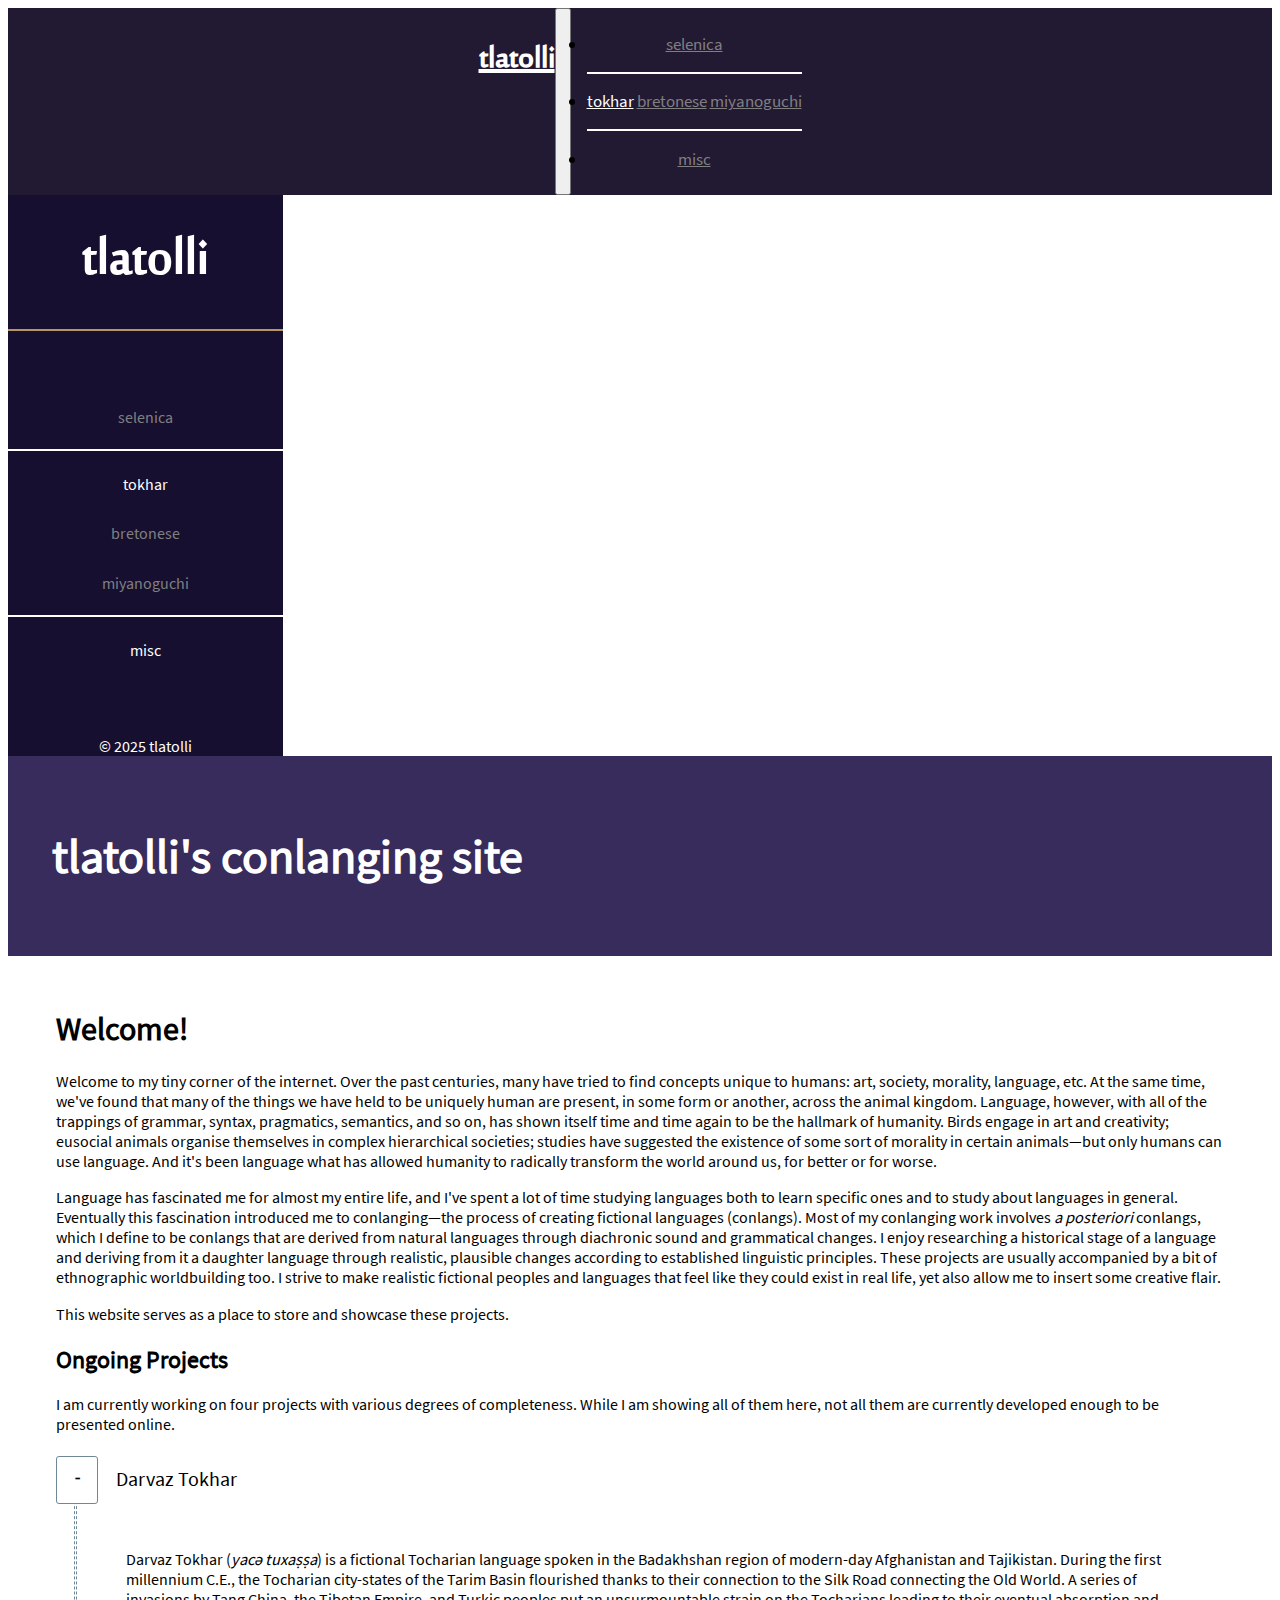
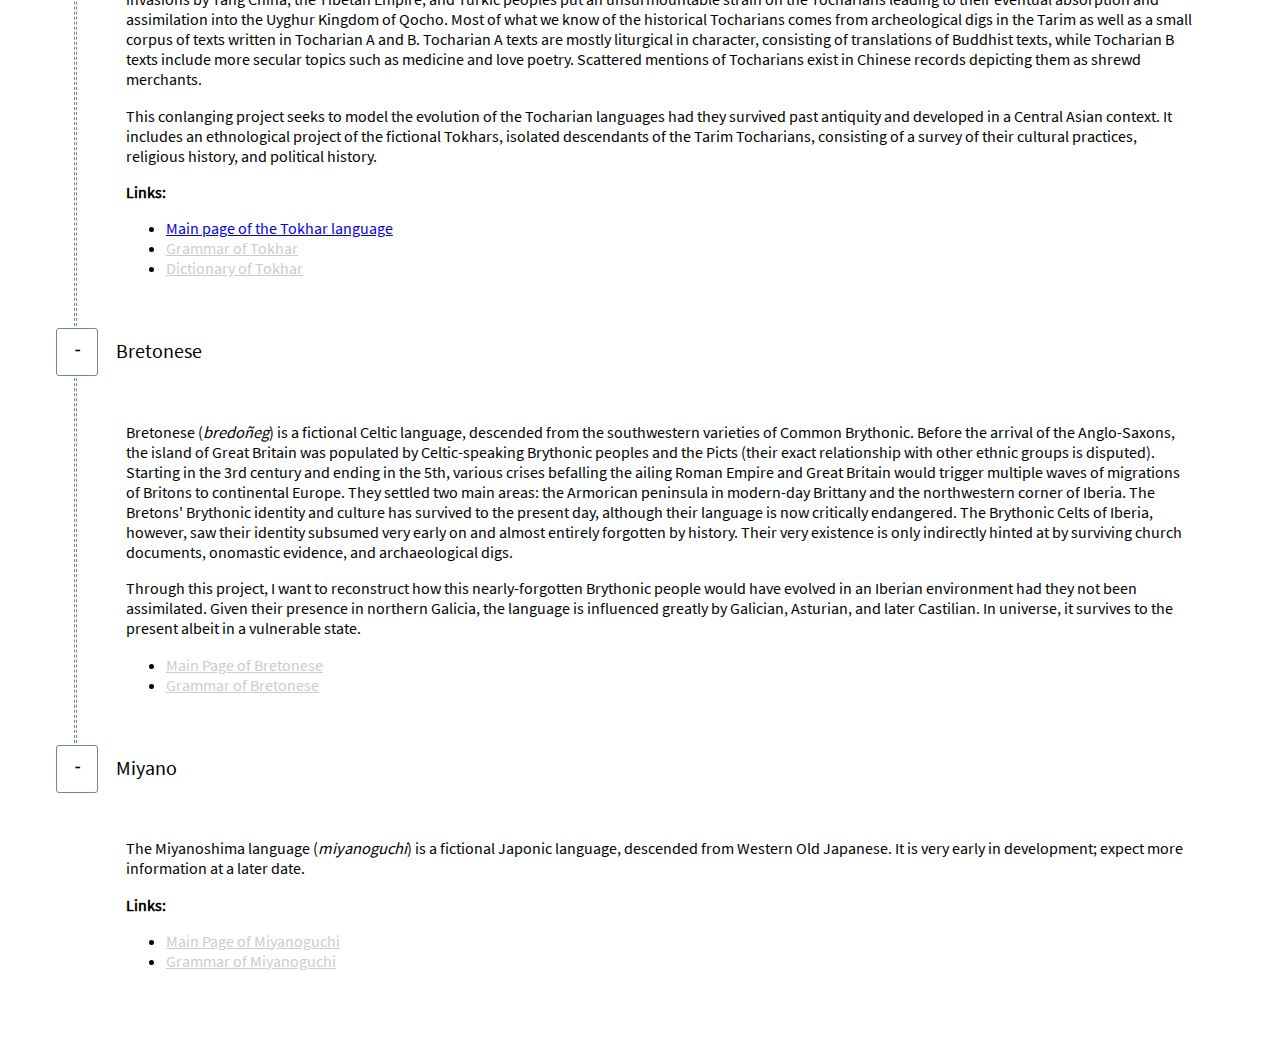
<file: clong/clong.html>
<!DOCTYPE html>
<html lang="en">
	<head>
		<!-- META -->
		<title>Conlangs | tlatolli</title>
		<meta charset="utf-8">
		<meta name="viewport" content="width=device-width, initial-scale=1">
		<link rel="icon" href="../img/favicon.ico" type="image/x-icon">

		<!-- CSS -->
		<link href="https://cdn.jsdelivr.net/npm/bootstrap@5.3.0-alpha2/dist/css/bootstrap.min.css" rel="stylesheet" integrity="sha384-aFq/bzH65dt+w6FI2ooMVUpc+21e0SRygnTpmBvdBgSdnuTN7QbdgL+OapgHtvPp" crossorigin="anonymous">
		<link rel="stylesheet" type="text/css" href="../css/clongs.css">
	</head>
	<body>
		<div class="container-fluid overflow-hidden">

			<!-- MOBILE NAVIGATION BAR -->
			<div class="row overflow-auto d-md-none">
				<div class="navbar-panel">
					<nav id="nav-header" class="navbar navbar-expand-md sticky-top navbar-dark">
						<a class="navbar-brand" href="../index.html">
							<h1>tlatolli</h1>
						</a>
						<button class="navbar-toggler" type="button" data-toggle="collapse" data-target="#navbarNavDropdown" aria-controls="navbarNavDropdown" aria-expanded="false" aria-label="Toggle navigation">
							<span class="navbar-toggler-icon"></span>
						</button>
						<div class="collapse navbar-collapse" id="navbarNavDropdown">
							<ul class="navbar-nav">
								<li class="nav-item">
									<a class="nav-link" style="color:grey;" href="../worlds/selenica/selenica.html">selenica</a>
								</li>
								<hr>
								<li class="nav-item">
									<a class="nav-link" href="tokhar/tokhar.html">tokhar</a>
									<a class="nav-link" style="color:grey;" href="bretonese/bretonese.html">bretonese</a>
									<a class="nav-link" style="color:grey;" href="miyano/miyano.html">miyanoguchi</a>
								</li>
								<hr>
								<li class="nav-item">
									<a class="nav-link" style="color:grey;" href="../misc/misc.html">misc</a>
								</li>
							</ul>
						</div>
					</nav>
				</div>
			</div>

			<!-- CONTENT STARTS HERE -->
			<div class="row overflow-auto">

				<div class="main-panel d-flex flex-row vh-100">
					
					<!-- SIDE BAR -->
					<div class="sidebar-panel d-none d-md-block p-3 pt-5">
						<div class="sidebar-panel-header">
							<a href="../index.html">
								<h1>tlatolli</h1>
							</a>
						</div>
						<div class="sidebar-panel-content">
							<ul>
								<li><a style="color:grey;" href="../worlds/selenica/selenica.html">selenica</a></li>
								<hr>
								<li><a href="tokhar/tokhar.html">tokhar</a></li>
								<li><a style="color:grey;" href="bretonese/bretonese.html">bretonese</a></li>
								<li><a style="color:grey;" href="miyano/miyano.html">miyanoguchi</a></li>
								<hr>
								<li><a href="../misc/misc.html">misc</a></li>
							</ul>
						</div>
						<div class="sidebar-panel-footer">
							© 2025 tlatolli
						</div>
					</div>

					<!-- BODY CONTENT -->
					<div class="content-panel">
						<div class="content-panel-header-wrapper">
							<div class="content-panel-header">
								<h1>tlatolli's conlanging site</h1>
							</div>
						</div>

						<div class="content-panel-body-wrapper d-flex d-row">
							<div class="row">
								<h1>Welcome!</h1>
								<p>Welcome to my tiny corner of the internet. Over the past centuries, many have tried to find concepts unique to humans: art, society, morality, language, etc. At the same time, we've found that many of the things we have held to be uniquely human are present, in some form or another, across the animal kingdom. Language, however, with all of the trappings of grammar, syntax, pragmatics, semantics, and so on, has shown itself time and time again to be the hallmark of humanity. Birds engage in art and creativity; eusocial animals organise themselves in complex hierarchical societies; studies have suggested the existence of some sort of morality in certain animals—but only humans can use language. And it's been language what has allowed humanity to radically transform the world around us, for better or for worse.</p>
								<p>Language has fascinated me for almost my entire life, and I've spent a lot of time studying languages both to learn specific ones and to study about languages in general. Eventually this fascination introduced me to conlanging—the process of creating fictional languages (conlangs). Most of my conlanging work involves <i>a posteriori</i> conlangs, which I define to be conlangs that are derived from natural languages through diachronic sound and grammatical changes. I enjoy researching a historical stage of a language and deriving from it a daughter language through realistic, plausible changes according to established linguistic principles. These projects are usually accompanied by a bit of ethnographic worldbuilding too. I strive to make realistic fictional peoples and languages that feel like they could exist in real life, yet also allow me to insert some creative flair.</p>
								<p>This website serves as a place to store and showcase these projects.</p>

								<h2>Ongoing Projects</h2>
								<p>I am currently working on four projects with various degrees of completeness. While I am showing all of them here, not all them are currently developed enough to be presented online.</p>
								<div class="misc-mp-panel-group" id="misc-mp-accordion" role="tablist" aria-multiselectable="true">
									<div class="misc-mp-panel misc-mp-panel-default">
										<div class="misc-mp-panel-heading" role="tab" id="headingOne">
											<h4 class="misc-mp-panel-title">
												<a class="collapsed" role="button" data-toggle="collapse" data-parent="#misc-mp-accordion" href="#collapseOne" aria-expanded="false" aria-controls="collapseOne">
													Darvaz Tokhar
												</a>
											</h4>
										</div>
										<div id="collapseOne" class="panel-collapse collapse" role="tabpanel" aria-labelledby="headingOne">
											<div class="misc-mp-panel-body">
												<p>Darvaz Tokhar (<i>yacə tuxaṣṣa</i>) is a fictional Tocharian language spoken in the Badakhshan region of modern-day Afghanistan and Tajikistan. During the first millennium C.E., the Tocharian city-states of the Tarim Basin flourished thanks to their connection to the Silk Road connecting the Old World. A series of invasions by Tang China, the Tibetan Empire, and Turkic peoples put an unsurmountable strain on the Tocharians leading to their eventual absorption and assimilation into the Uyghur Kingdom of Qocho. Most of what we know of the historical Tocharians comes from archeological digs in the Tarim as well as a small corpus of texts written in Tocharian A and B. Tocharian A texts are mostly liturgical in character, consisting of translations of Buddhist texts, while Tocharian B texts include more secular topics such as medicine and love poetry. Scattered mentions of Tocharians exist in Chinese records depicting them as shrewd merchants.</p>
												<p>This conlanging project seeks to model the evolution of the Tocharian languages had they survived past antiquity and developed in a Central Asian context. It includes an ethnological project of the fictional Tokhars, isolated descendants of the Tarim Tocharians, consisting of a survey of their cultural practices, religious history, and political history.</p>
												<b>Links:</b>
												<ul>
													<li><a href="tokhar/tokhar.html">Main page of the Tokhar language</a></li>
													<li><a class="inactive-link" href="tokhar/grammar.html">Grammar of Tokhar</a></li>
													<li><a class="inactive-link" href="tokhar/dict/dictionary.html">Dictionary of Tokhar</a></li>
												</ul>
											</div>
										</div>
									</div>
									<div class="misc-mp-panel misc-mp-panel-default">
										<div class="misc-mp-panel-heading" role="tab" id="headingThree">
											<h4 class="misc-mp-panel-title">
												<a class="collapsed" role="button" data-toggle="collapse" data-parent="#misc-mp-accordion" href="#collapseThree" aria-expanded="false" aria-controls="collapseThree">
													Bretonese
												</a>
											</h4>
										</div>
										<div id="collapseThree" class="panel-collapse collapse" role="tabpanel" aria-labelledby="headingThree">
											<div class="misc-mp-panel-body">
												<p>Bretonese (<i>bredoñeg</i>) is a fictional Celtic language, descended from the southwestern varieties of Common Brythonic. Before the arrival of the Anglo-Saxons, the island of Great Britain was populated by Celtic-speaking Brythonic peoples and the Picts (their exact relationship with other ethnic groups is disputed). Starting in the 3rd century and ending in the 5th, various crises befalling the ailing Roman Empire and Great Britain would trigger multiple waves of migrations of Britons to continental Europe. They settled two main areas: the Armorican peninsula in modern-day Brittany and the northwestern corner of Iberia. The Bretons' Brythonic identity and culture has survived to the present day, although their language is now critically endangered. The Brythonic Celts of Iberia, however, saw their identity subsumed very early on and almost entirely forgotten by history. Their very existence is only indirectly hinted at by surviving church documents, onomastic evidence, and archaeological digs.</p>
												<p>Through this project, I want to reconstruct how this nearly-forgotten Brythonic people would have evolved in an Iberian environment had they not been assimilated. Given their presence in northern Galicia, the language is influenced greatly by Galician, Asturian, and later Castilian. In universe, it survives to the present albeit in a vulnerable state.</p>
												<ul>
													<li><a class="inactive-link" href="bretonese/bretonese.html">Main Page of Bretonese</a></li>
													<li><a class="inactive-link" href="bretonese/grammar.html">Grammar of Bretonese</a></li>
												</ul>
											</div>
										</div>
									</div>
									<div class="misc-mp-panel misc-mp-panel-default">
										<div class="misc-mp-panel-heading" role="tab" id="headingTwo">
											<h4 class="misc-mp-panel-title">
												<a class="collapsed" role="button" data-toggle="collapse" data-parent="#misc-mp-accordion" href="#collapseTwo" aria-expanded="false" aria-controls="collapseTwo">
													Miyano
												</a>
											</h4>
										</div>
										<div id="collapseTwo" class="panel-collapse collapse" role="tabpanel" aria-labelledby="headingTwo">
											<div class="misc-mp-panel-body">
												<p>The Miyanoshima language (<i>miyanoguchi</i>) is a fictional Japonic language, descended from Western Old Japanese. It is very early in development; expect more information at a later date.</p>
												<b>Links:</b>
												<ul>
													<li><a class="inactive-link" href="miyano/miyano.html">Main Page of Miyanoguchi</a></li>
													<li><a class="inactive-link" href="miyano/grammar.html">Grammar of Miyanoguchi</a></li>
												</ul>
											</div>
										</div>
									</div>
								</div>
							</div>
						</div>
					</div>
				</div>

				<div class=""
			</div>


		</div>

		<!-- Scripts -->
		<script src="https://code.jquery.com/jquery-3.2.1.slim.min.js" integrity="sha384-KJ3o2DKtIkvYIK3UENzmM7KCkRr/rE9/Qpg6aAZGJwFDMVNA/GpGFF93hXpG5KkN" crossorigin="anonymous"></script>
		<script src="https://maxcdn.bootstrapcdn.com/bootstrap/4.0.0/js/bootstrap.min.js" integrity="sha384-JZR6Spejh4U02d8jOt6vLEHfe/JQGiRRSQQxSfFWpi1MquVdAyjUar5+76PVCmYl" crossorigin="anonymous"></script>
	</body>
</html>
</file>
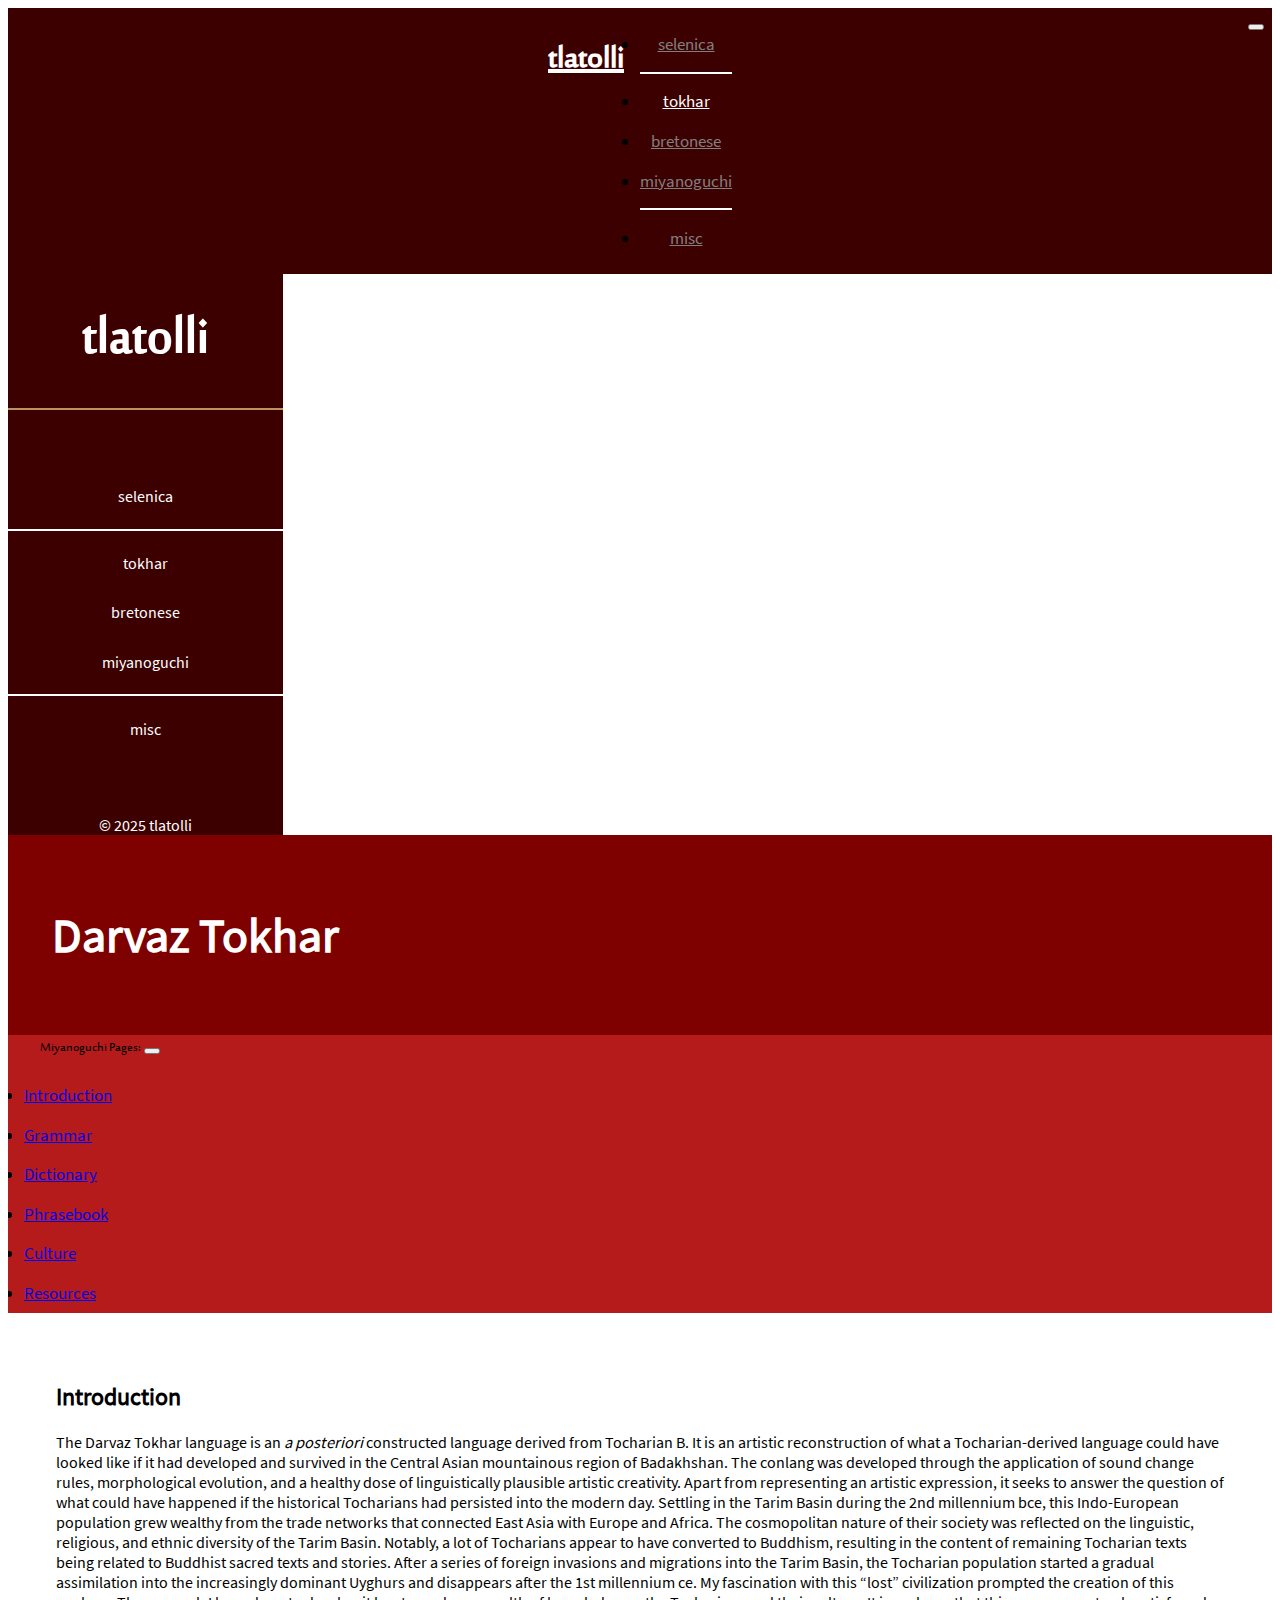
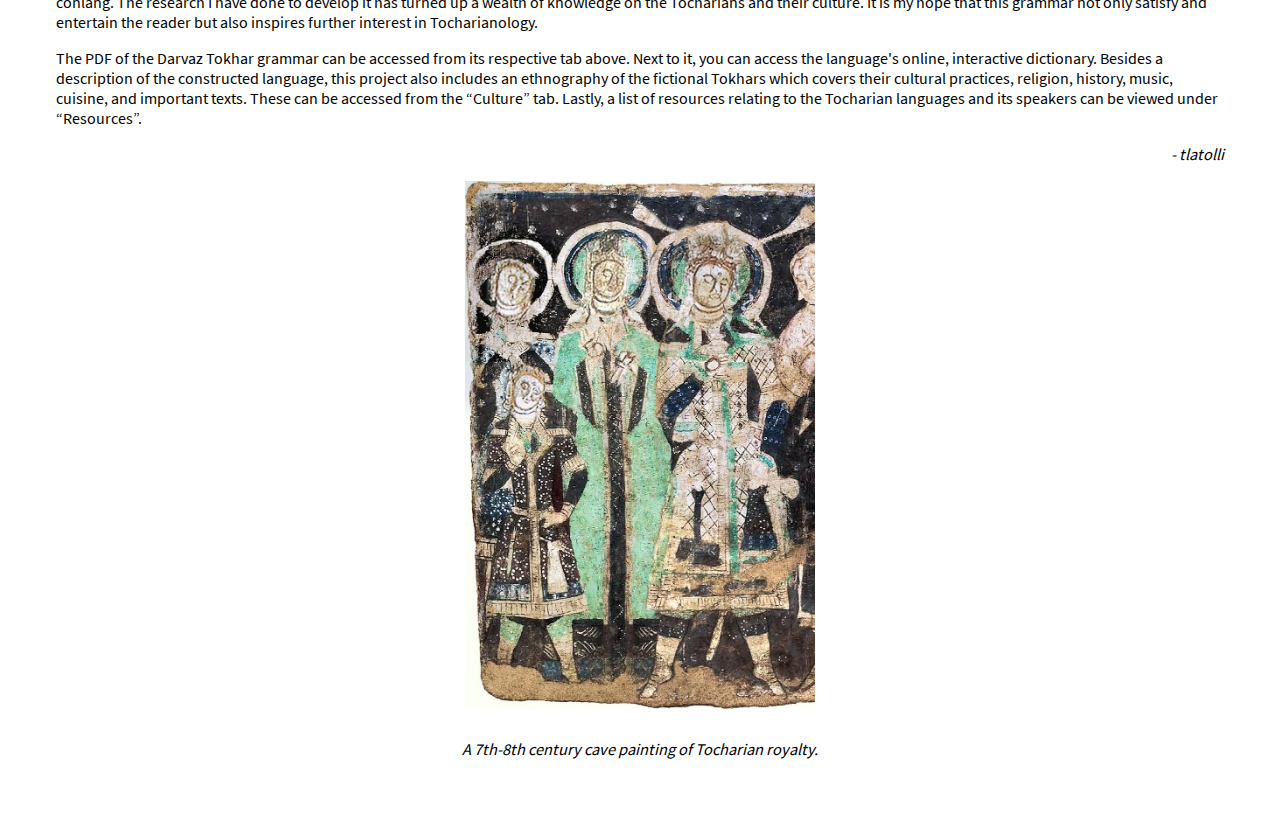
<file: clong/tokhar/tokhar.html>
<!DOCTYPE html>
<html>
	<head>
		<title>Tokhar | tlatolli</title>
		<meta charset="utf-8">
		<meta name="viewport" content="width=device-width, initial-scale=1">
		<link rel="icon" href="../../img/favicon.ico" type="image/x-icon">

		<!-- Stylesheets -->
		<link href="https://cdn.jsdelivr.net/npm/bootstrap@5.3.0-alpha2/dist/css/bootstrap.min.css" rel="stylesheet" integrity="sha384-aFq/bzH65dt+w6FI2ooMVUpc+21e0SRygnTpmBvdBgSdnuTN7QbdgL+OapgHtvPp" crossorigin="anonymous">
		<link rel="stylesheet" type="text/css" href="../../css/clongs.css">
	</head>
	<body>
		<div class="container-fluid overflow-hidden">
			<div class="row overflow-auto d-md-none">
				<div class="navbar-panel tokhar-theme-navbar">
					<nav id="nav-header" class="navbar navbar-expand-md sticky-top navbar-dark tokhar-theme-navbar">
						<a class="navbar-brand" href="../../index.html">
							<h1>tlatolli</h1>
						</a>
						<button class="navbar-toggler navbar-panel-toggler" type="button" data-toggle="collapse" data-target="#navbarNavDropdown" aria-controls="navbarNavDropdown" aria-expanded="false" aria-label="Toggle navigation">
							<span class="navbar-toggler-icon"></span>
						</button>
						<div class="collapse navbar-collapse" id="navbarNavDropdown">
							<ul class="navbar-nav">
								<li class="nav-item">
									<a class="nav-link" style="color:grey;" href="../../worlds/selenica/selenica.html">selenica</a>
								</li>
								<hr>
								<li class="nav-item">
									<a class="nav-link" href="tokhar.html">tokhar</a>
								</li>
								<li class="nav-item">
									<a class="nav-link" style="color:grey;" href="../bretonese/bretonese.html">bretonese</a>
								</li>
								<li class="nav-item">
									<a class="nav-link" style="color:grey;" href="../miyano/miyano.html">miyanoguchi</a>
								</li>
								<hr>
								<li class="nav-item">
									<a class="nav-link" style="color:grey;" href="#../../misc/misc.html">misc</a>
								</li>
							</ul>
						</div>
					</nav>
				</div>
			</div>
			<div class="row overflow-auto">
				<div class="main-panel d-flex flex-row vh-100">
					<div class="sidebar-panel d-none d-md-block p-3 pt-5 tokhar-theme-sidebar">
						<div class="sidebar-panel-header">
							<a href="../../index.html">
								<h1>tlatolli</h1>
							</a>
						</div>
						<div class="sidebar-panel-content tokhar-sidebar-panel-content">
							<ul>
								<li><a href="../../worlds/selenica/selenica.html">selenica</a></li>
								<hr>
								<li><a href="tokhar.html">tokhar</a></li>
								<li><a href="../bretonese/bretonese.html">bretonese</a></li>
								<li><a href="../miyano/miyano.html">miyanoguchi</a></li>
								<hr>
								<li><a href="../../misc/misc.html">misc</a></li>
							</ul>
						</div>
						<div class="sidebar-panel-footer">
							© 2025 tlatolli
						</div>
					</div>

					<div class="content-panel">
						<div class="content-panel-header-wrapper tokhar-theme-header">
							<div class="content-panel-header">
								<h1>Darvaz Tokhar</h1>
							</div>
						</div>
						<div class="content-panel-pages tokhar-theme-pages">
							<nav id="pages-header" class="navbar navbar-expand-lg navbar-dark">
								<span style="padding-left: 2rem;" class="navbar-brand mb-0 h1 d-lg-none">Miyanoguchi Pages:</span>
								<button class="navbar-toggler pages-toggler" type="button" data-toggle="collapse" data-target="#navbarSupportedContent" aria-controls="navbarSupportedContent" aria-expanded="false" aria-label="Toggle navigation">
									<span class="navbar-toggler-icon"></span>
								</button>
								<div class="collapse navbar-collapse" id="navbarSupportedContent">
									<ul class="navbar-nav mx-auto">
										<li class="nav-item">
											<a class="nav-link active" href="index.html">Introduction</span></a>
										</li>
										<li class="nav-item">
											<a class="nav-link" href="grammar.html">Grammar</a>
										</li>
										<li class="nav-item">
											<a class="nav-link" href="dict/dictionary.html">Dictionary</a>
										</li>
										<li class="nav-item">
											<a class="nav-link" href="phrasebook.html">Phrasebook</a>
										</li>
										<li class="nav-item">
											<a class="nav-link" href="ethnography.html">Culture</a>
										</li>
										<li class="nav-item">
											<a class="nav-link" href="resources.html">Resources</a>
										</li>
									</ul>
								</div>
							</nav>
						</div>
						<div class="content-panel-body-wrapper d-flex d-row tokhar-theme-content">
							<div class="row">
								<div class="col-lg-8">
									<h2>Introduction</h2>
									<p>The Darvaz Tokhar language is an <i>a posteriori</i> constructed language derived from Tocharian B. It is an artistic reconstruction of what a Tocharian-derived language could have looked like if it had developed and survived in the Central Asian mountainous region of Badakhshan. The conlang was developed through the application of sound change rules, morphological evolution, and a healthy dose of linguistically plausible artistic creativity. Apart from representing an artistic expression, it seeks to answer the question of what could have happened if the historical Tocharians had persisted into the modern day. Settling in the Tarim Basin during the 2nd millennium bce, this Indo-European population grew wealthy from the trade networks that connected East Asia with Europe and Africa. The cosmopolitan nature of their society was reflected on the linguistic, religious, and ethnic diversity of the Tarim Basin. Notably, a lot of Tocharians appear to have converted to Buddhism, resulting in the content of remaining Tocharian texts being related to Buddhist sacred texts and stories. After a series of foreign invasions and migrations into the Tarim Basin, the Tocharian population started a gradual assimilation into the increasingly dominant Uyghurs and disappears after the 1st millennium ce. My fascination with this “lost” civilization prompted the creation of this conlang. The research I have done to develop it has turned up a wealth of knowledge on the Tocharians and their culture. It is my hope that this grammar not only satisfy and entertain the reader but also inspires further interest in Tocharianology.</p>
									<p>The PDF of the Darvaz Tokhar grammar can be accessed from its respective tab above. Next to it, you can access the language's online, interactive dictionary. Besides a description of the constructed language, this project also includes an ethnography of the fictional Tokhars which covers their cultural practices, religion, history, music, cuisine, and important texts. These can be accessed from the “Culture” tab. Lastly, a list of resources relating to the Tocharian languages and its speakers can be viewed under “Resources”.</p>
									<p></p>
									<p style="text-align: right;"><i>- tlatolli</i></p>
								</div>
								<div class="col-lg-4">
									<div class="content-panel-image-wrapper">
										<img src="../../img/clongs/tocharian-royal-family.jpg" class="img-fluid content-panel-image-side">
									</div>
									<p class="content-panel-image-caption">A 7th-8th century cave painting of Tocharian royalty.</p>
								</div>
							</div>
						</div>
					</div>
				</div>
			</div>
		</div>

		<!-- Scripts -->
		<script src="https://code.jquery.com/jquery-3.2.1.slim.min.js" integrity="sha384-KJ3o2DKtIkvYIK3UENzmM7KCkRr/rE9/Qpg6aAZGJwFDMVNA/GpGFF93hXpG5KkN" crossorigin="anonymous"></script>
		<script src="https://maxcdn.bootstrapcdn.com/bootstrap/4.0.0/js/bootstrap.min.js" integrity="sha384-JZR6Spejh4U02d8jOt6vLEHfe/JQGiRRSQQxSfFWpi1MquVdAyjUar5+76PVCmYl" crossorigin="anonymous"></script>
	</body>
</html>
</file>
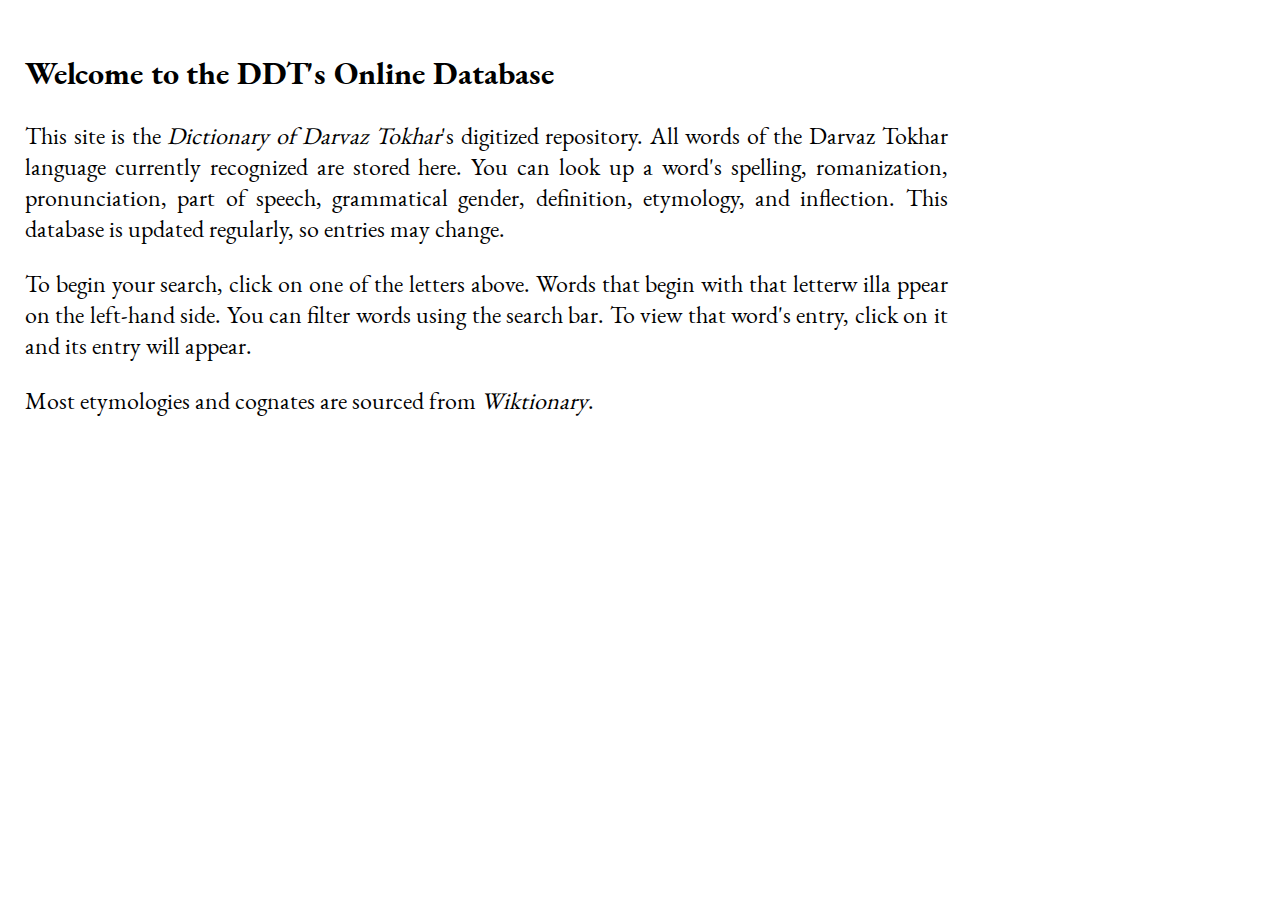
<file: clong/tokhar/dict/content.html>
<!DOCTYPE html>
<html lang="en">
	<head>
		<link rel="stylesheet" type="text/css" href="../../../css/dictionary.css">
	</head>
	<body>
		<div class="content-wrapper">
			<h2 class="welcome-h2">Welcome to the DDT's Online Database</h2>
			<p class="welcome-p">This site is the <i>Dictionary of Darvaz Tokhar</i>'s digitized repository. All words of the Darvaz Tokhar language currently recognized are stored here. You can look up a word's spelling, romanization, pronunciation, part of speech, grammatical gender, definition, etymology, and inflection. This database is updated regularly, so entries may change.</p>
			<p class="welcome-p">To begin your search, click on one of the letters above. Words that begin with that letterw illa ppear on the left-hand side. You can filter words using the search bar. To view that word's entry, click on it and its entry will appear.</p>
			<p class="welcome-p">Most etymologies and cognates are sourced from <i>Wiktionary</i>.</p>
		</div>
	</body>
</html>
</file>
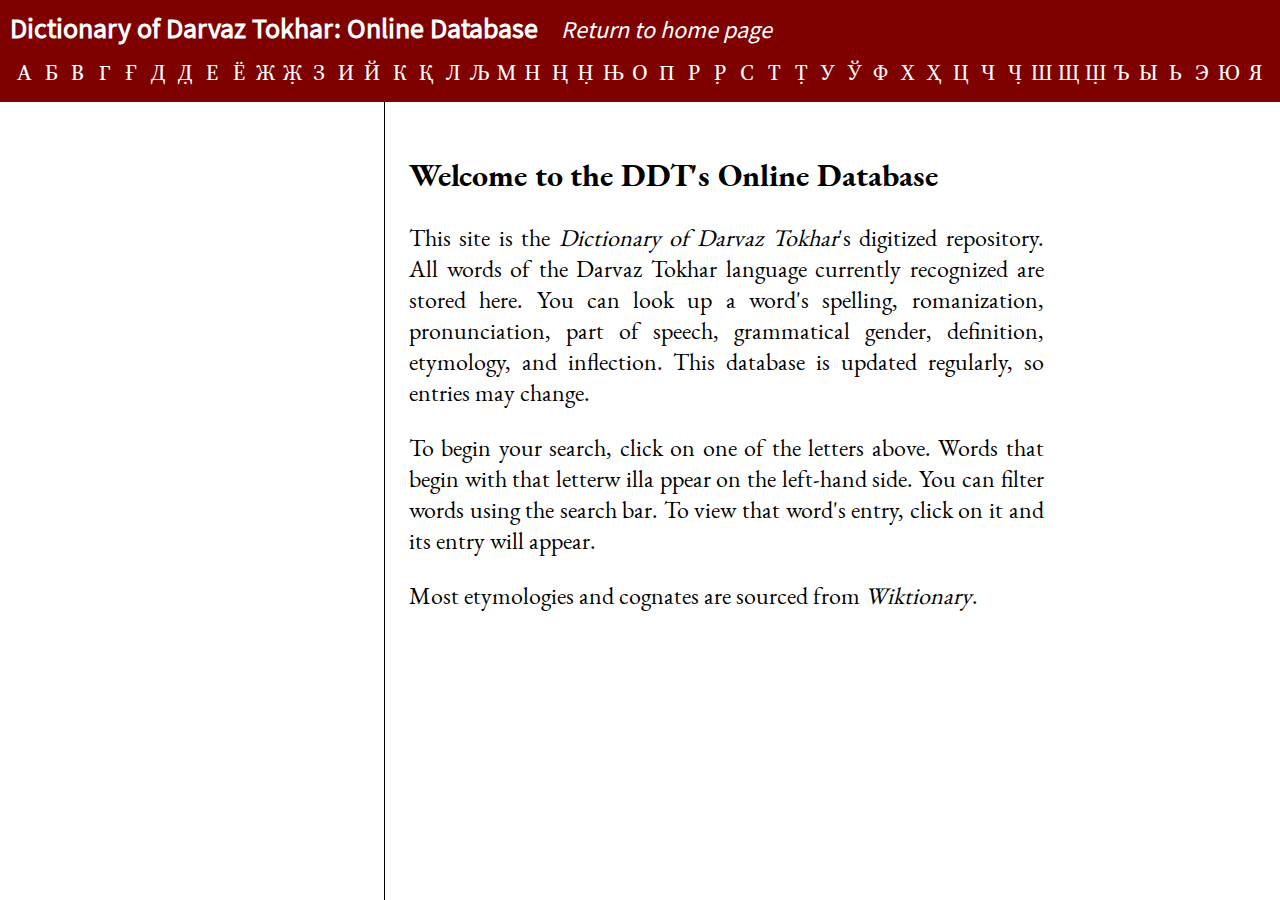
<file: clong/tokhar/dict/dictionary.html>
<!DOCTYPE html>
<html lang="en">
	<head>
		<!-- META -->
		<title>Darvaz Tokhar Dictionary</title>
		<meta charset="utf-8">
		<meta name="description" content="An online dictionary of Darvaz Tokhar, an a posteriori constructed language.">
		<meta name="viewport" content="width=device-width, initial-scale=1">
		<link rel="icon" href="../../../img/favicon.ico" type="image/x-icon">

		<!-- CSS/JS -->
		<link rel="stylesheet" type="text/css" href="../../../css/dictionary.css">
	</head>
	<body>
		<div class="site-wrapper">

			<!-- HEADER IFRAME -->
			<div class="header-panel">

				<!-- DICTIONARY HEADING -->
				<div class="header-panel-heading">
					<h1>Dictionary of Darvaz Tokhar: Online Database</h1>
					<a href="../tokhar.html" class="index-return">Return to home page</a>
				</div>

				<!-- LETTER SELECTION -->
				<div class="header-panel-alphabet">
					<table class="header-panel-alphabet-table">
						<tbody>
							<tr>
								<td><a href="entries/entries-a.html" target="sidebar-iframe">А</a></td>
								<td><a href="entries/entries-b.html" target="sidebar-iframe">Б</a></td>
								<td><a href="entries/entries-v.html" target="sidebar-iframe">В</a></td>
								<td><a href="entries/entries-g.html" target="sidebar-iframe">Г</a></td>
								<td><a href="entries/entries-ɣ.html" target="sidebar-iframe">Ғ</a></td>
								<td><a href="entries/entries-d.html" target="sidebar-iframe">Д</a></td>
								<td><a href="entries/entries-ḍ.html" target="sidebar-iframe">Д̣</a></td>
								<td><a href="entries/entries-e.html" target="sidebar-iframe">Е</a></td>
								<td><a href="entries/entries-yo.html" target="sidebar-iframe">Ё</a></td>
								<td><a href="entries/entries-ź.html" target="sidebar-iframe">Ж</a></td>
								<td><a href="entries/entries-ẓ.html" target="sidebar-iframe">Ж̣</a></td>
								<td><a href="entries/entries-z.html" target="sidebar-iframe">З</a></td>
								<td><a href="entries/entries-i.html" target="sidebar-iframe">И</a></td>
								<td><a href="entries/entries-y.html" target="sidebar-iframe">Й</a></td>
								<td><a href="entries/entries-k.html" target="sidebar-iframe">К</a></td>
								<td><a href="entries/entries-q.html" target="sidebar-iframe">Қ</a></td>
								<td><a href="entries/entries-l.html" target="sidebar-iframe">Л</a></td>
								<td><a href="entries/entries-ʎ.html" target="sidebar-iframe">Љ</a></td>
								<td><a href="entries/entries-m.html" target="sidebar-iframe">М</a></td>
								<td><a href="entries/entries-n.html" target="sidebar-iframe">Н</a></td>
								<td><a href="entries/entries-ṅ.html" target="sidebar-iframe">Ң</a></td>
								<td><a href="entries/entries-ṇ.html" target="sidebar-iframe">Н̣</a></td>
								<td><a href="entries/entries-ñ.html" target="sidebar-iframe">Њ</a></td>
								<td><a href="entries/entries-o.html" target="sidebar-iframe">О</a></td>
								<td><a href="entries/entries-p.html" target="sidebar-iframe">П</a></td>
								<td><a href="entries/entries-r.html" target="sidebar-iframe">Р</a></td>
								<td><a href="entries/entries-ṛ.html" target="sidebar-iframe">Р̣</a></td>
								<td><a href="entries/entries-s.html" target="sidebar-iframe">С</a></td>
								<td><a href="entries/entries-t.html" target="sidebar-iframe">Т</a></td>
								<td><a href="entries/entries-ṭ.html" target="sidebar-iframe">Т̣</a></td>
								<td><a href="entries/entries-u.html" target="sidebar-iframe">У</a></td>
								<td><a href="entries/entries-w.html" target="sidebar-iframe">Ў</a></td>
								<td><a href="entries/entries-f.html" target="sidebar-iframe">Ф</a></td>
								<td><a href="entries/entries-x.html" target="sidebar-iframe">Х</a></td>
								<td><a href="entries/entries-h.html" target="sidebar-iframe">Ҳ</a></td>
								<td><a href="entries/entries-ts.html" target="sidebar-iframe">Ц</a></td>
								<td><a href="entries/entries-tś.html" target="sidebar-iframe">Ч</a></td>
								<td><a href="entries/entries-tṣ.html" target="sidebar-iframe">Ч̣</a></td>
								<td><a href="entries/entries-ś.html" target="sidebar-iframe">Ш</a></td>
								<td><a href="entries/entries-śtś.html" target="sidebar-iframe">Щ</a></td>
								<td><a href="entries/entries-ṣ.html" target="sidebar-iframe">Ш̣</a></td>
								<td><a href="entries/entries-”.html" target="sidebar-iframe">Ъ</a></td>
								<td><a href="entries/entries-ä.html" target="sidebar-iframe">Ы</a></td>
								<td><a href="entries/entries-‘.html" target="sidebar-iframe">Ь</a></td>
								<td><a href="entries/entries-ee.html" target="sidebar-iframe">Э</a></td>
								<td><a href="entries/entries-yu.html" target="sidebar-iframe">Ю</a></td>
								<td><a href="entries/entries-ya.html" target="sidebar-iframe">Я</a></td>
							</tr>
						</tbody>
					</table>
				</div>
			</div>

			<!-- CONTENT PANEL -->
			<div class="main-panel">

				<!-- WORD SELECTION IFRAME -->
				<div class="sidebar-panel">
					<iframe src="entries/default.html" name="sidebar-iframe"></iframe>
				</div>

				<!-- ENTRY VIEWING IFRAME -->
				<div class="content-panel">
					<iframe src="content.html" name="content-iframe"></iframe>
				</div>
			</div>
		</div>
	</body>
</html>
</file>
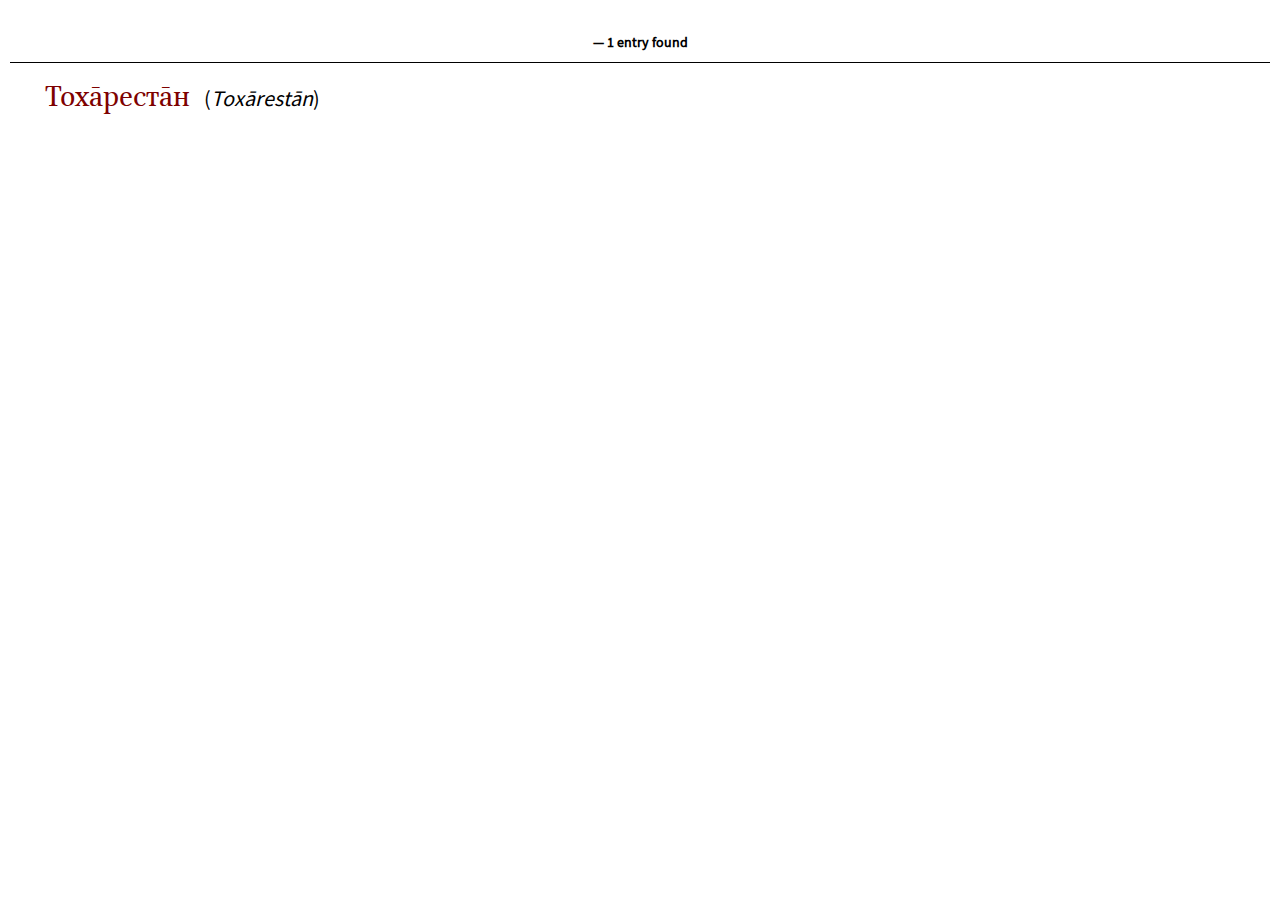
<file: clong/tokhar/dict/entries/entries-t.html>
<!DOCTYPE html>
<html lang="en">
	<head>
		<!-- CSS/JS -->
		<link rel="stylesheet" type="text/css" href="../../../../css/dictionary.css">
	</head>
	<body>
		<div class="sidebar-wrapper">
			
			<!-- LETTER HEADER -->
			<div class="sidebar-heading">
				<h1 class="sidebar-heading-letter" dir="ltr"></h1>
				<h2>— 1 entry found</h2>
			</div>

			<!-- ENTRY LIST -->
			<div class="sidebar-list">
				<ul class="sidebar-list-ul">
					<li><a href="t/Toxārestān.html" target="content-iframe">Тоха̄реста̄н</a> (<span class="sidebar-romanization">Toxārestān</span>)</li>
				</ul>
			</div>
		</div>
	</body>
</html>
</file>
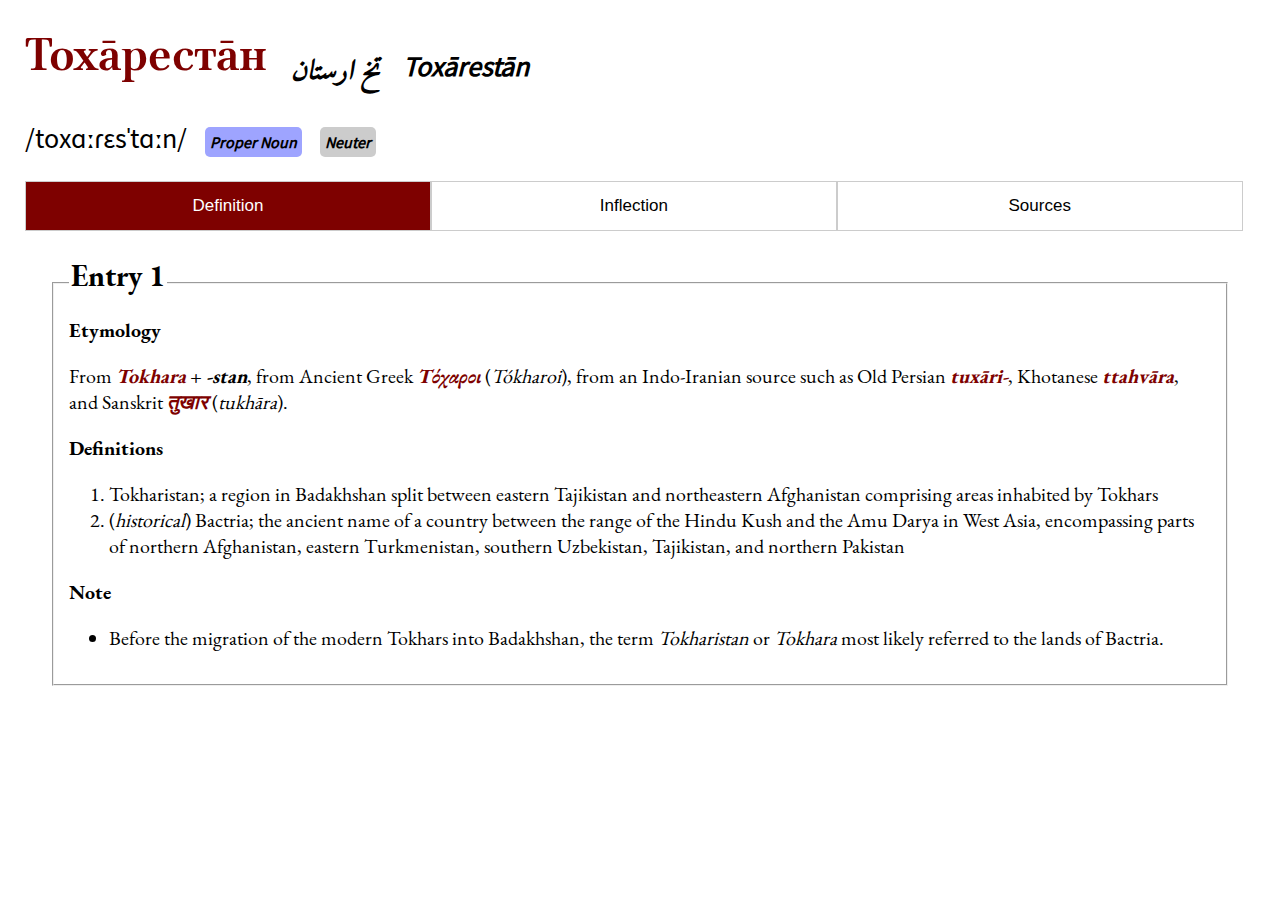
<file: clong/tokhar/dict/entries/t/Toxārestān.html>
<!DOCTYPE html>
<html lang="en">
	<head>
		<!-- CSS/JS -->
		<link rel="stylesheet" type="text/css" href="../../../../../css/dictionary.css">
		<link rel="stylesheet" type="text/css" href="../../../../../css/microtip.css">
		<script src="../../../../../js/entry-tabs.js" async=""></script>
	</head>
	<body>
		<div class="content-wrapper">
			<div class="content-header">

				<!-- ENTRY HEADER -->
				<div class="content-header-entry-word">
					<h1>Тоха̄реста̄н</h1>
					<h2 class="header-entry-word-arabic">تخ ارستان</h2>
					<h2 class="header-entry-word-roman">Toxārestān</h2>
				</div>

				<!-- ENTRY IPA -->
				<div class="content-header-ipa">
					<p class="ipa">/toxɑːɾɛsˈtɑːn/</p>
					<span class="proper-noun">Proper Noun</span>
					<span class="neuter">Neuter</span>
				</div>
			</div>

			<div class="content-body">

				<!-- SELECTION BUTTONS -->
				<div class="content-body-tabs">
					<div class="tab">
						<button class="tablinks" onclick="openTab(event, 'definition')" id="defaultOpen">Definition</button>
						<button class="tablinks" onclick="openTab(event, 'inflection')">Inflection</button>
						<button class="tablinks" onclick="openTab(event, 'sources')">Sources</button>
					</div>
				</div>

				<!-- ENTRY CONTENT -->
				<div id="definition" class="tabcontent">
						<fieldset class="content-body-tabs-entry">
							<legend><h2>Entry 1</h2></legend>
							<div>
								<b>Etymology</b>
								<p>From <span class="term">Tokhara</span> + <span class="term-nob">-stan</span>, from Ancient Greek <span class="term">Τόχαροι</span> (<i>Tókharoi</i>), from an Indo-Iranian source such as Old Persian <span class="term">tuxāri-</span>, Khotanese <span class="term">ttahvāra</span>, and Sanskrit <span class="term">तुखार</span> (<i>tukhāra</i>).</p>
							</div>
							<div>
								<b>Definitions</b>
								<ol class="entry-ol">
									<li>Tokharistan; a region in Badakhshan split between eastern Tajikistan and northeastern Afghanistan comprising areas inhabited by Tokhars</li>
									<li>(<i>historical</i>) Bactria; the ancient name of a country between the range of the Hindu Kush and the Amu Darya in West Asia, encompassing parts of northern Afghanistan, eastern Turkmenistan, southern Uzbekistan, Tajikistan, and northern Pakistan</li>
								</ol>
							</div>
							<div>
								<b>Note</b>
								<ul class="entry-ul">
									<li>Before the migration of the modern Tokhars into Badakhshan, the term <i>Tokharistan</i> or <i>Tokhara</i> most likely referred to the lands of Bactria.</li>
								</ul>
							</div>
						</fieldset>
					</div>

					<div id="inflection" class="tabcontent">
						<fieldset class="content-body-tabs-entry">
							<legend><h2>Inflection</h2></legend>
							<div>
								<table class="table inflection-table">
									<thead>
										<tr colspan=3>Neuter</tr>
										<tr>
											<th></th>
											<th>
												<button aria-label="Singular" data-microtip-position="bottom" role="tooltip"><span class="gloss">sg</span></button>
											</th>
											<th>
												<button aria-label="Plural" data-microtip-position="bottom" role="tooltip"><span class="gloss">pl</span></button>
											</th>
										</tr>
									</thead>
									<tbody>
										<tr>
											<th>
												<button aria-label="Direct case" data-microtip-position="bottom" role="tooltip"><span class="gloss">dir</span></button>
											</th>
											<td>Тоха̄реста̄н</td>
											<td>—</td>
										</tr>
										<tr>
											<th>
												<button aria-label="Oblique case" data-microtip-position="bottom" role="tooltip"><span class="gloss">obl</span></button>
											</th>
											<td>Тоха̄реста̄н</td>
											<td>—</td>
										</tr>
										<tr>
											<th>
												<button aria-label="Genitive case" data-microtip-position="bottom" role="tooltip"><span class="gloss">gen</span>*</button>
											</th>
											<td>Тоха̄реста̄не</td>
											<td>—</td>
										</tr>
										<tr>
											<th>
												<button aria-label="Dative case" data-microtip-position="bottom" role="tooltip"><span class="gloss">dat</span></button>
											</th>
											<td>Тоха̄реста̄нне</td>
											<td>—</td>
										</tr>
										<tr>
											<th>
												<button aria-label="Ablative case" data-microtip-position="bottom" role="tooltip"><span class="gloss">abl</span></button>
											</th>
											<td>Тоха̄реста̄нымен</td>
											<td>—</td>
										</tr>
										<tr>
											<th>
												<button aria-label="Allative case" data-microtip-position="bottom" role="tooltip"><span class="gloss">all</span></button>
											</th>
											<td>Тоха̄реста̄њш</td>
											<td>—</td>
										</tr>
										<tr>
											<th>
												<button aria-label="Perlative case" data-microtip-position="bottom" role="tooltip"><span class="gloss">prl</span></button>
											</th>
											<td>Тоха̄реста̄ныса</td>
											<td>—</td>
										</tr>
									</tbody>
								</table>
								* <i>not a true case</i>
							</div>
						</fieldset>
					</div>

					<div id="sources" class="tabcontent">
						<b>Sources</b>
						<ul class="entry-ul">
							<li>Wiktionary</li>
						</ul>
					</div>
				</div>
			</div>
		</div>
	</body>
</html>
</file>
<file: css/clongs.css>
/* THIS CSS FILE APPLIES TO CLONG/... FILES /*

/*****************
	  Fonts 
*****************/

@font-face {
	font-family: 'Sakkal Majalla';
	src: url('../fonts/Sakkal-Majalla.ttf');
}

@font-face {
	font-family: 'Source Sans Pro Regular';
	src: url('../fonts/SourceSansPro-Regular.ttf');
}

/*****************
	Body 
*****************/

html, body {
	font-family: 'Source Sans Pro Regular', sans-serif, serif;
}

.main-panel {
	padding: 0px;
}

.inactive-link {
	cursor: not-allowed !important;
	color: #CCC !important;
	pointer-events: none;
}

/*****************
	Sidebar
*****************/

.sidebar-panel {
	min-width: 275px;
	max-width: 275px;
	background-color: #160F30;
	color: #FFF;
	overflow: hidden !important;
	text-align: center;
}

.sidebar-panel a {
	color: #FFF;
	text-decoration: none;
}

.sidebar-panel a:hover {
	color: #DDD;
}

.sidebar-panel-header {
	width: 100%;
	height: auto;
	border-bottom: solid 2.5px #B89662;
}

.sidebar-panel-header h1 {
	font-family: 'Sakkal Majalla';
	font-size: 4rem;
	line-height: 0.75em;
	color: white;
}

.sidebar-panel-content {
	padding-top: 3.85rem;
}

.sidebar-panel-content ul {
	list-style: none;
	padding: 0px;
	margin: 0px;
}

.sidebar-panel-content li {
	padding: 0.915rem;
}

.sidebar-panel-content li:hover {
	background-color: #372C5B;
}

.sidebar-panel-content hr {
	border: 1px solid white;
}

.sidebar-panel-footer {
	padding-top: 3.85rem;
}

/*****************
	Content
*****************/

.content-panel {
	flex: 1;
	overflow: auto;
	overflow-x: hidden;
}

.content-panel p {
	font-size: 1.025rem;
}

.content-panel-header-wrapper {
	background-color: #372C5B;
	color: white;
	height: 200px;
	display: flex;
	align-items: center;
}

.content-panel-header {
	padding-left: 2.75rem;
	padding-right: 2.75rem;
}

.content-panel-header h1 {
	font-size: 3rem;
}

.content-panel-body-wrapper {
	padding: 2rem 3rem 2rem 3rem;
}

.content-panel-image-wrapper {
	text-align: center;
}

.content-panel-image-side {
	min-width: 330px;
	max-width: 350px;
}

.content-panel-image-caption {
	text-align: center;
	font-style: italic;
	padding-top: 10px;
}

/*****************
	Navbar
*****************/

.navbar-panel {
	background-color: #221933 !important;
	border-bottom: solid 2.5px #B89662;
}

#nav-header {
	background-color: #221933;
	text-align: center;
	float: left;
	display: flex;
	justify-content: center;
	width: 100%;
}

#nav-header a {
	color: #FFF;
}

.navbar-brand {
	text-align: center;
	font-family: 'Sakkal Majalla';
	padding-left: 1rem;
}

.navbar-brand h1 {
	font-size: 2.5rem;
	margin-bottom: 0px;
}

.navbar-panel-toggler {
	margin-right: 1rem;
	margin-top: 1.5rem;
	position: absolute;
	right: 0;
	top: 0;
}

.navbar-nav {
	padding: 0px 1rem;
}

.nav-item {
	font-size: 1.08rem;
	padding: 0.55rem 0rem;
}

.navbar-panel hr {
	border: 1px solid white;
}

/*****************
	Index Page
*****************/

/* This styling applies solely to the index page of the clong folder. */

#misc-mp-accordion .misc-mp-panel {
	border: none;
	border-radius: 0;
	box-shadow: none;
	margin-bottom: 1.5rem;
	position: relative;
}

#misc-mp-accordion .misc-mp-panel:before {
	content: "";
	display: block;
	width: 1px;
	height: 100%;
	border: 1px dashed #6E8898;
	position: absolute;
	top: 25px;
	left: 18px;
}

#misc-mp-accordion .misc-mp-panel:last-child:before {
	display: none;
}

#misc-mp-accordion .misc-mp-panel-heading {
	padding: 0;
	border: none;
	border-radius: 0;
	position: relative;
}

#misc-mp-accordion .misc-mp-panel-title a {
	display: block;
	padding: 10px 30px 10px 60px;
	margin: 0;
	background: #FFF;
	font-size: 1.275rem;
	font-weight: 500;
	text-decoration: none;
	color: #000;
	border-radius: 0;
	position: relative;
}

#misc-mp-accordion .misc-mp-panel-title a:before,
#misc-mp-accordion .misc-mp-panel-title a.collapsed:before {
	content: "+";
	font-weight: 900;
	width: 40px;
	height: 100%;
	line-height: 40px;
	background: #513D7A;
	border: 1px solid #513D7A;
	border-radius: 3px;
	font-size: 17px;
	color: #FFF;
	text-align: center;
	position: absolute;
	top: 0;
	left: 0;
	transition: all 0.3s ease 0s;
}

#misc-mp-accordion .misc-mp-panel-title a.collapsed:before {
	content: "-";
	background: #FFF;
	border: 1px solid #6E8898;
	color: #000;
}

#misc-mp-accordion .misc-mp-panel-body {
	padding: 10px 30px 10px 30px;
	margin-left: 40px;
	background: #FFF;
	border-top: none;
	font-size: 1rem;
}

/*****************
	Styling
*****************/

/* Each language page overrides the base colors with their respective theme. */

/* Tokhar Theme */

.tokhar-theme-sidebar {
	background-color: #3D0000 !important;
}

.tokhar-theme-sidebar-li li:hover {
	background-color: # !important;
}

.tokhar-sidebar-panel-content li:hover {
	background-color: #B51B1B;
}

.tokhar-theme-navbar {
	background-color: #3D0000 !important;
}

.tokhar-theme-header {
	background-color: #7E0100 !important;
}

.tokhar-theme-pages {
	background-color: #B51B1B !important;
}

.tokhar-theme-content h1, 
.tokhar-theme-content h2, 
.tokhar-theme-content h3,
.tokhar-theme-content h4,
.tokhar-theme-content h5 {
	color: # !important;
}

.tokhar-theme-btn {
	background-color: # !important;
	border-color: # !important;
}

.tokhar-theme-btn:hover {
	background-color: # !important;
	border-color: # !important;
}

/* Bretonese Theme */

.bretonese-theme-sidebar {
	background-color: #002823 !important;
}

.bretonese-theme-sidebar-li li:hover {
	background-color: #324266 !important;
}

.bretonese-sidebar-panel-content li:hover {
	background-color: #006B5E;
}

.bretonese-theme-navbar {
	background-color: #002823 !important;
}

.bretonese-theme-header {
	background-color: #004C44 !important;
}

.bretonese-theme-pages {
	background-color: #006B5E !important;
}

.bretonese-theme-content h1, 
.bretonese-theme-content h2, 
.bretonese-theme-content h3,
.bretonese-theme-content h4,
.bretonese-theme-content h5 {
	color: #004C44 !important;
}

.bretonese-theme-btn {
	background-color: #4B6399 !important;
	border-color: #4B6399 !important;
}

.bretonese-theme-btn:hover {
	background-color: #004C44 !important;
	border-color: #004C44 !important;
}

/* Miyanoguchi Theme */

.miyanoguchi-theme-sidebar {
	background-color: #192133 !important;
}

.miyanoguchi-theme-sidebar-li li:hover {
	background-color: #324266 !important;
}

.miyanoguchi-sidebar-panel-content li:hover {
	background-color: #4B6399;
}

.miyanoguchi-theme-navbar {
	background-color: #192133 !important;
}

.miyanoguchi-theme-header {
	background-color: #324266 !important;
}

.miyanoguchi-theme-pages {
	background-color: #4B6399 !important;
}

.miyanoguchi-theme-content h1, 
.miyanoguchi-theme-content h2, 
.miyanoguchi-theme-content h3,
.miyanoguchi-theme-content h4,
.miyanoguchi-theme-content h5 {
	color: #324266 !important;
}

.miyanoguchi-theme-btn {
	background-color: #4B6399 !important;
	border-color: #4B6399 !important;
}

.miyanoguchi-theme-btn:hover {
	background-color: #324266 !important;
	border-color: #324266 !important;
}

/*****************
	Responsive 
*****************/

@media (max-width:576px) {
	.content-panel-header h1 {
		font-size: 2.55rem;
	}
}
</file>
<file: css/dictionary.css>
/* THIS CSS FILE APPLIES TO ../DICT/.. FILES*

/*****************
	  Fonts 
*****************/

@font-face {
	font-family: 'EB Garamond';
	src: url('../fonts/EBGaramond-Regular.ttf');
}

@font-face {
	font-family: 'Brill Regular';
	src: url('../fonts/Brill-Roman.ttf');
}

@font-face {
	font-family: 'Brill Bold';
	src: url('../fonts/Brill-Bold.ttf');
}

@font-face {
	font-family: 'Amiri Regular';
	src: url('../fonts/Amiri-Regular.ttf');
}

@font-face {
	font-family: 'Source Sans Pro Regular';
	src: url('../fonts/SourceSansPro-Regular.ttf');
}

@font-face {
	font-family: 'Source Sans Pro Light';
	src: url('../fonts/SourceSansPro-Light.ttf');
}

/*****************
	  General 
*****************/

/* General styling for the entire dictionary page. */

html, body {
	padding: 0px;
	margin: 0px;
	height: 100% !important;
	font-family: 'Source Sans Pro Regular';
}

.site-wrapper {
	overflow: auto;
	height: 100%;
	display: flex;
	flex-flow: column;
}

a {
	text-decoration: none;
	color: white;
	font-size: 24px;
}

.index-return {
	padding-left: 20px;
	font-style: italic;
}

/*****************
	  Header 
*****************/

/* Styling for the topmost heading banner. */

h1 {
	display: inline;
	padding: 0px;
	margin: 0px;
	font-size: 28px;
}

.header-panel {
	background-color: #7E0100;
	color: white;
}

.header-panel-heading {
	padding: 10px;
}

.header-panel-alphabet-table {
	font-family: 'Brill Regular';
	table-layout: fixed;
	text-align: center;
	padding: 0px 10px 10px 10px;
	width: 100%;
}

/*****************
	  iFrames 
*****************/

/* Styling for the iFrame boxes themselves. */

.main-panel {
	overflow: auto;
	flex-grow: 1;
}

.sidebar-panel {
	float: left;
	width: 30%;
	height: 100%;
}

.content-panel {
	float: left;
	width: 70%;
	height: 100%;
}

.sidebar-panel iframe {
	border: 0px;
	border-right: 1px solid black !important;
	position: relative;
	width: 100%;
	height: 100%;
}

.content-panel iframe {
	border: 0px;
	position: relative;
	width: 100%;
	height: 100%;	
}

/*****************
	  Content
*****************/

/* Styling for the default welcome message. */

.welcome-h2 {
	font-size: 32px;
	font-family: 'EB Garamond';
	font-style: normal !important;
}

.welcome-p {
	width: 75%;
	font-size: 24px;
	font-family: 'EB Garamond';
	text-align: justify;
}

/*****************
	Sidebar
*****************/

/* Styling for the word-selection sidebar panel. */

.sidebar-wrapper {
	padding: 10px;
}

.sidebar-heading {
	text-align: center;
	padding-bottom: 5px;
	border-bottom: 1px solid black;
}

.sidebar-heading h1 {
	display: inline;
	font-weight: bold;
	font-size: 38px;
	color: #7E0100;
	padding: 0px;
	margin: 0px;
}

.sidebar-heading h2 {
	display: inline;
	font-size: 14px;
	padding: 0px;
	margin: 0px;
}

.sidebar-list {
	padding: 15px 35px 15px 35px;
}

.sidebar-list a {
	color: #7E0100;
	text-decoration: none;
	font-size: 32px;
	font-style: normal;
	font-family: 'Brill Regular';
	padding-right: 10px;
}

.sidebar-list-ul {
	list-style-type: none;
	padding: 0px;
	margin: 0px;
}

.sidebar-list-ul li {
	padding-bottom: 5px;
	font-size: 22px;
}

.sidebar-romanization {
	font-style: italic;
}

/*****************
	Entries
*****************/

/* Styling for word entries. */

.content-wrapper {
	overflow-x: hidden;
	padding: 25px;
	margin: 0px;
}

.content-header {
	padding-bottom: 25px;
}

.content-header-entry-word {
	display: flex;
}

.content-header-entry-word h1 {
	display: inline;
	font-size: 52px;
	font-family: 'Brill Bold';
	color: #7E0100;
	padding: 0px;
	margin: 0px;
}

.content-header-entry-word h2 {
	display: inline;
	padding-left: 24px;
	font-style: italic;
	font-size: 28px;
}

.header-entry-word-arabic {
	font-family: 'Amiri Regular';
}

.content-header-ipa p {
	display: inline;
	margin: 0px;
	font-size: 28px;
	padding-right: 15px;
}

.content-body {
	font-family: 'EB Garamond', serif;
	font-size: 20px;
}

.content-body h2 {
	margin: 0px;
	padding-bottom: 15px;
}

.content-body-tabs p {
	text-align: justify;
}

.noun {
	padding: 5px;
	font-style: italic;
	font-weight: bold;
	background-color: #9ED6FF;
	border-radius: 5px;
	margin-right: 15px;
}

.proper-noun {
	padding: 5px;
	font-style: italic;
	font-weight: bold;
	background-color: #9EA4FF;
	border-radius: 5px;
	margin-right: 15px;
}

.adjective {
	padding: 5px;
	font-style: italic;
	font-weight: bold;
	background-color: #FFD09E;
	border-radius: 5px;
	margin-right: 15px;
}

.verb {
	padding: 5px;
	font-style: italic;
	font-weight: bold;
	background-color: #9EFFA7;
	border-radius: 5px;
	margin-right: 15px;
}

.masculine {
	padding: 5px;
	font-style: italic;
	font-weight: bold;
	background-color: #9ED6FF;
	border-radius: 5px;
}

.feminine {
	padding: 5px;
	font-style: italic;
	font-weight: bold;
	background-color: #FFB2D3;
	border-radius: 5px;
}

.neuter {
	padding: 5px;
	font-style: italic;
	font-weight: bold;
	background-color: #ccc;
	border-radius: 5px;
}

.tab {
	overflow: hidden;
}

.tab button {
	background-color: inherit;
	float: left;
	border: none;
	outline: none;
	cursor: pointer;
	padding: 14px 16px;
	transition: 0.3s;
	font-size: 17px;
	border: 1px solid #ccc;
	width: 33%;
}

.tab button:hover {
	background-color: #B57070;
	color: white;
}

.tab button.active {
	background-color: #7E0100;
	color: white;
}

.tabcontent {
	display: none;
	padding: 25px;
	border-top: none;
}

.term {
	font-style: italic;
	font-weight: bold;
	color: #7E0100;
}

.term-nob {
	font-style: italic;
	font-weight: bold;
	color: black;
}

.term-noi {
	font-weight: bold;
	color: #7E0100;
}

legend {
	font-size: 20px;
	text-align: left;
}

.gloss {
	text-decoration: underline dotted;
	font-variant: small-caps;
	cursor: help;
}

.inflection-table {

}

.inflection-table button {
	font-family: 'EB Garamond';
	font-size: 1em;
	font-weight: bold;

	background: none;
	border: none;
	padding: 0;
	margin: 0;
}

/*****************
	Scroll Bar 
*****************/

/* Styling for the custom scroll bar. */

::-webkit-scrollbar {
	width: 8px;
}

::-webkit-scrollbar-track {
	background: #B57070; 
}
 
::-webkit-scrollbar-thumb {
	background: #7E0100; 
}

::-webkit-scrollbar-thumb:hover {
	background: #B51B1B; 
}
</file>
<file: css/microtip.css>
/* -------------------------------------------------------------------
  Microtip

  Modern, lightweight css-only tooltips
  Just 1kb minified and gzipped

  @author Ghosh
  @package Microtip

----------------------------------------------------------------------
  1. Base Styles
  2. Direction Modifiers
  3. Position Modifiers
--------------------------------------------------------------------*/


/* ------------------------------------------------
  [1] Base Styles
-------------------------------------------------*/

[aria-label][role~="tooltip"] {
  position: relative;
}

[aria-label][role~="tooltip"]::before,
[aria-label][role~="tooltip"]::after {
  transform: translate3d(0, 0, 0);
  -webkit-backface-visibility: hidden;
  backface-visibility: hidden;
  will-change: transform;
  opacity: 0;
  pointer-events: none;
  transition: all var(--microtip-transition-duration, .18s) var(--microtip-transition-easing, ease-in-out) var(--microtip-transition-delay, 0s);
  position: absolute;
  box-sizing: border-box;
  z-index: 10;
  transform-origin: top;
}

[aria-label][role~="tooltip"]::before {
  background-size: 100% auto !important;
  content: "";
}

[aria-label][role~="tooltip"]::after {
  background: rgba(17, 17, 17, .9);
  border-radius: 4px;
  color: #ffffff;
  content: attr(aria-label);
  font-size: var(--microtip-font-size, 13px);
  font-weight: var(--microtip-font-weight, normal);
  text-transform: var(--microtip-text-transform, none);
  padding: .5em 1em;
  white-space: nowrap;
  box-sizing: content-box;
}

[aria-label][role~="tooltip"]:hover::before,
[aria-label][role~="tooltip"]:hover::after,
[aria-label][role~="tooltip"]:focus::before,
[aria-label][role~="tooltip"]:focus::after {
  opacity: 1;
  pointer-events: auto;
}



/* ------------------------------------------------
  [2] Position Modifiers
-------------------------------------------------*/

[role~="tooltip"][data-microtip-position|="top"]::before {
  background: url("data:image/svg+xml;charset=utf-8,%3Csvg%20xmlns%3D%22http%3A//www.w3.org/2000/svg%22%20width%3D%2236px%22%20height%3D%2212px%22%3E%3Cpath%20fill%3D%22rgba%2817,%2017,%2017,%200.9%29%22%20transform%3D%22rotate%280%29%22%20d%3D%22M2.658,0.000%20C-13.615,0.000%2050.938,0.000%2034.662,0.000%20C28.662,0.000%2023.035,12.002%2018.660,12.002%20C14.285,12.002%208.594,0.000%202.658,0.000%20Z%22/%3E%3C/svg%3E") no-repeat;
  height: 6px;
  width: 18px;
  margin-bottom: 5px;
}

[role~="tooltip"][data-microtip-position|="top"]::after {
  margin-bottom: 11px;
}

[role~="tooltip"][data-microtip-position|="top"]::before {
  transform: translate3d(-50%, 0, 0);
  bottom: 100%;
  left: 50%;
}

[role~="tooltip"][data-microtip-position|="top"]:hover::before {
  transform: translate3d(-50%, -5px, 0);
}

[role~="tooltip"][data-microtip-position|="top"]::after {
  transform: translate3d(-50%, 0, 0);
  bottom: 100%;
  left: 50%;
}

[role~="tooltip"][data-microtip-position="top"]:hover::after {
  transform: translate3d(-50%, -5px, 0);
}

/* ------------------------------------------------
  [2.1] Top Left
-------------------------------------------------*/
[role~="tooltip"][data-microtip-position="top-left"]::after {
  transform: translate3d(calc(-100% + 16px), 0, 0);
  bottom: 100%;
}

[role~="tooltip"][data-microtip-position="top-left"]:hover::after {
  transform: translate3d(calc(-100% + 16px), -5px, 0);
}


/* ------------------------------------------------
  [2.2] Top Right
-------------------------------------------------*/
[role~="tooltip"][data-microtip-position="top-right"]::after {
  transform: translate3d(calc(0% + -16px), 0, 0);
  bottom: 100%;
}

[role~="tooltip"][data-microtip-position="top-right"]:hover::after {
  transform: translate3d(calc(0% + -16px), -5px, 0);
}


/* ------------------------------------------------
  [2.3] Bottom
-------------------------------------------------*/
[role~="tooltip"][data-microtip-position|="bottom"]::before {
  background: url("data:image/svg+xml;charset=utf-8,%3Csvg%20xmlns%3D%22http%3A//www.w3.org/2000/svg%22%20width%3D%2236px%22%20height%3D%2212px%22%3E%3Cpath%20fill%3D%22rgba%2817,%2017,%2017,%200.9%29%22%20transform%3D%22rotate%28180%2018%206%29%22%20d%3D%22M2.658,0.000%20C-13.615,0.000%2050.938,0.000%2034.662,0.000%20C28.662,0.000%2023.035,12.002%2018.660,12.002%20C14.285,12.002%208.594,0.000%202.658,0.000%20Z%22/%3E%3C/svg%3E") no-repeat;
  height: 6px;
  width: 18px;
  margin-top: 5px;
  margin-bottom: 0;
}

[role~="tooltip"][data-microtip-position|="bottom"]::after {
  margin-top: 11px;
}

[role~="tooltip"][data-microtip-position|="bottom"]::before {
  transform: translate3d(-50%, -10px, 0);
  bottom: auto;
  left: 50%;
  top: 100%;
}

[role~="tooltip"][data-microtip-position|="bottom"]:hover::before {
  transform: translate3d(-50%, 0, 0);
}

[role~="tooltip"][data-microtip-position|="bottom"]::after {
  transform: translate3d(-50%, -10px, 0);
  top: 100%;
  left: 50%;
}

[role~="tooltip"][data-microtip-position="bottom"]:hover::after {
  transform: translate3d(-50%, 0, 0);
}


/* ------------------------------------------------
  [2.4] Bottom Left
-------------------------------------------------*/
[role~="tooltip"][data-microtip-position="bottom-left"]::after {
  transform: translate3d(calc(-100% + 16px), -10px, 0);
  top: 100%;
}

[role~="tooltip"][data-microtip-position="bottom-left"]:hover::after {
  transform: translate3d(calc(-100% + 16px), 0, 0);
}


/* ------------------------------------------------
  [2.5] Bottom Right
-------------------------------------------------*/
[role~="tooltip"][data-microtip-position="bottom-right"]::after {
  transform: translate3d(calc(0% + -16px), -10px, 0);
  top: 100%;
}

[role~="tooltip"][data-microtip-position="bottom-right"]:hover::after {
  transform: translate3d(calc(0% + -16px), 0, 0);
}


/* ------------------------------------------------
  [2.6] Left
-------------------------------------------------*/
[role~="tooltip"][data-microtip-position="left"]::before,
[role~="tooltip"][data-microtip-position="left"]::after {
  bottom: auto;
  left: auto;
  right: 100%;
  top: 50%;
  transform: translate3d(10px, -50%, 0);
}

[role~="tooltip"][data-microtip-position="left"]::before {
  background: url("data:image/svg+xml;charset=utf-8,%3Csvg%20xmlns%3D%22http%3A//www.w3.org/2000/svg%22%20width%3D%2212px%22%20height%3D%2236px%22%3E%3Cpath%20fill%3D%22rgba%2817,%2017,%2017,%200.9%29%22%20transform%3D%22rotate%28-90%2018%2018%29%22%20d%3D%22M2.658,0.000%20C-13.615,0.000%2050.938,0.000%2034.662,0.000%20C28.662,0.000%2023.035,12.002%2018.660,12.002%20C14.285,12.002%208.594,0.000%202.658,0.000%20Z%22/%3E%3C/svg%3E") no-repeat;
  height: 18px;
  width: 6px;
  margin-right: 5px;
  margin-bottom: 0;
}

[role~="tooltip"][data-microtip-position="left"]::after {
  margin-right: 11px;
}

[role~="tooltip"][data-microtip-position="left"]:hover::before,
[role~="tooltip"][data-microtip-position="left"]:hover::after {
  transform: translate3d(0, -50%, 0);
}


/* ------------------------------------------------
  [2.7] Right
-------------------------------------------------*/
[role~="tooltip"][data-microtip-position="right"]::before,
[role~="tooltip"][data-microtip-position="right"]::after {
  bottom: auto;
  left: 100%;
  top: 50%;
  transform: translate3d(-10px, -50%, 0);
}

[role~="tooltip"][data-microtip-position="right"]::before {
  background: url("data:image/svg+xml;charset=utf-8,%3Csvg%20xmlns%3D%22http%3A//www.w3.org/2000/svg%22%20width%3D%2212px%22%20height%3D%2236px%22%3E%3Cpath%20fill%3D%22rgba%2817,%2017,%2017,%200.9%29%22%20transform%3D%22rotate%2890%206%206%29%22%20d%3D%22M2.658,0.000%20C-13.615,0.000%2050.938,0.000%2034.662,0.000%20C28.662,0.000%2023.035,12.002%2018.660,12.002%20C14.285,12.002%208.594,0.000%202.658,0.000%20Z%22/%3E%3C/svg%3E") no-repeat;
  height: 18px;
  width: 6px;
  margin-bottom: 0;
  margin-left: 5px;
}

[role~="tooltip"][data-microtip-position="right"]::after {
  margin-left: 11px;
}

[role~="tooltip"][data-microtip-position="right"]:hover::before,
[role~="tooltip"][data-microtip-position="right"]:hover::after {
  transform: translate3d(0, -50%, 0);
}

/* ------------------------------------------------
  [3] Size
-------------------------------------------------*/
[role~="tooltip"][data-microtip-size="small"]::after {
  white-space: initial;
  width: 80px;
}

[role~="tooltip"][data-microtip-size="medium"]::after {
  white-space: initial;
  width: 150px;
}

[role~="tooltip"][data-microtip-size="large"]::after {
  white-space: initial;
  width: 260px;
}
</file>
